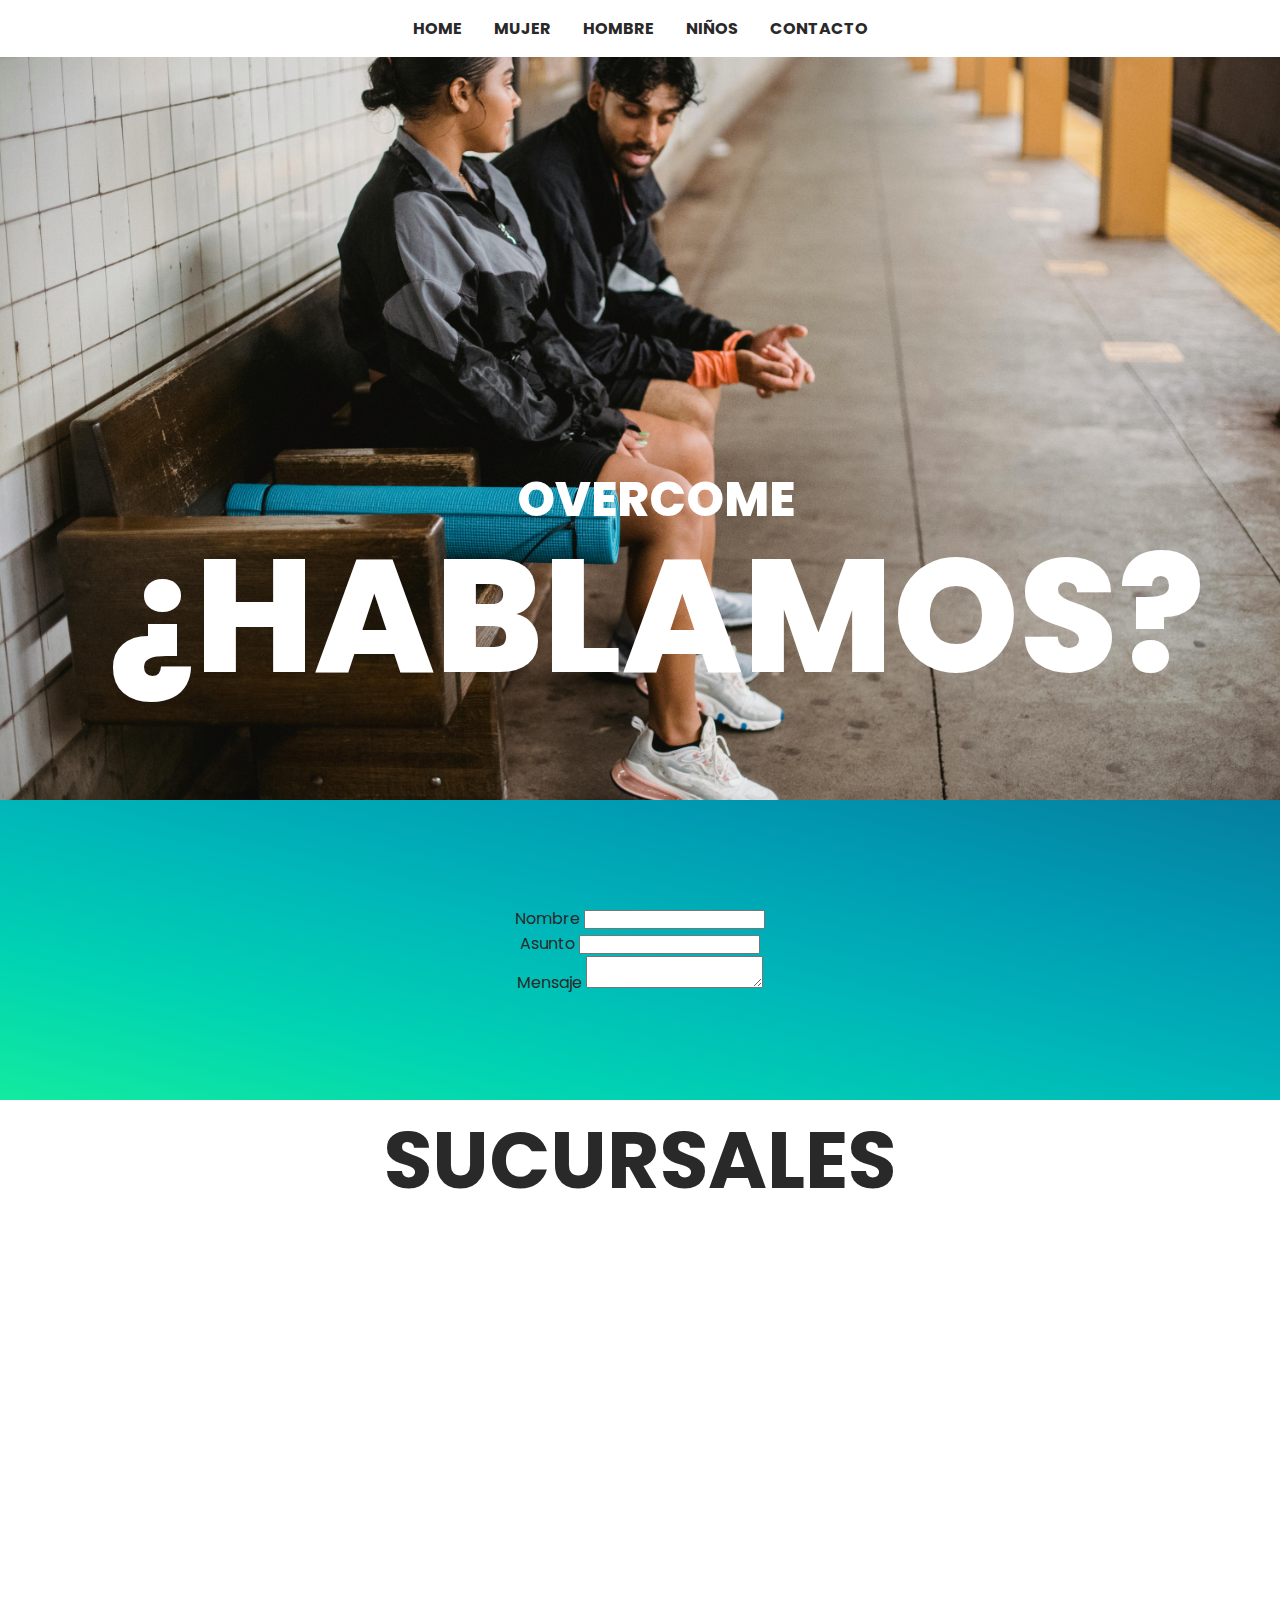
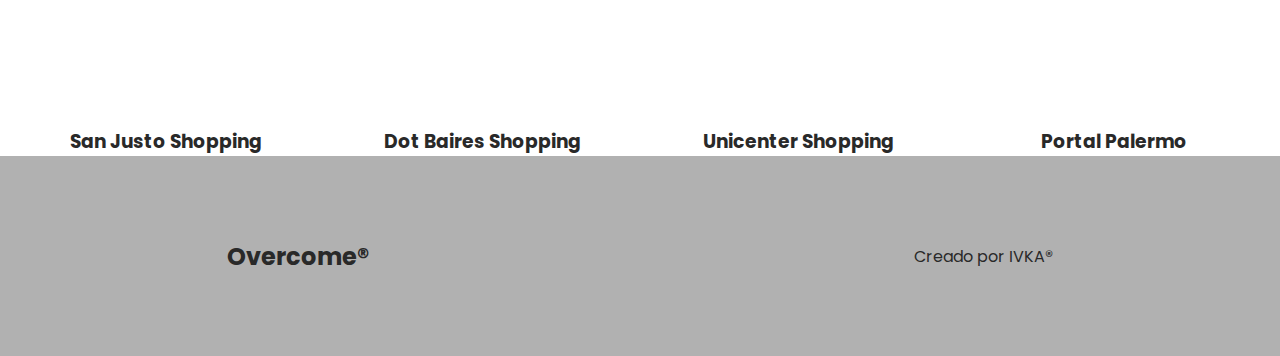
<file: pages/contacto.html>
<!DOCTYPE html>
<html lang="es">
<head>
    <meta charset="UTF-8">
    <meta name="viewport" content="width=device-width, initial-scale=1.0">
    <link rel="preconnect" href="https://fonts.googleapis.com">
    <link rel="preconnect" href="https://fonts.gstatic.com" crossorigin>
    <link href="https://fonts.googleapis.com/css2?family=Poppins:wght@400;700;800&display=swap" rel="stylesheet">
    <link rel='stylesheet' href='https://cdn-uicons.flaticon.com/2.6.0/uicons-brands/css/uicons-brands.css'>
    <link rel="stylesheet" href="../styles/styles.css">
    <title>Overcome</title>
</head>
<body class="container">

<!-- header -->
<header>
        <!-- MENU -->
        <nav class="site-nav">
            <ul class="menu">
                <li>
                    <a href="../index.html">Home</a>
                </li>

                <li>
                    <a href="./mujer.html">Mujer</a>
                </li>

                <li>
                    <a href="./hombre.html">Hombre</a>
                </li>

                <li>
                    <a href="./ninios.html">Niños</a>
                </li>

                <li>
                    <a href="./contacto.html">Contacto</a>
                </li>
            </ul>
        </nav>        
    </header>
    <main>
        <!-- PORTADA -->
        <section id="port-contacto" class="portada-pages"> 
            <div class="txt_logo">
                <h2>Overcome</h2>
            </div>
            <div class="txt_page">
                <h1>¿Hablamos?</h1>
            </div>
        
        </section>
    
        <!-- FORMULARIO DE CONTACTO -->
        <form class="form-contact" action="/submit" method="post">
            <div class="nombre">
                <label for="nombre">Nombre</label>
                <input type="text" name="nombre" id="nombre">
            </div>
            <div class="asunto">
                <label for="asunto">Asunto</label>
                <input type="text" name="asunto" id="asunto">
            </div>
            <div class="mensaje">
                <label for="mensaje">Mensaje</label>
                <textarea name="mensaje" id="mensaje"></textarea>
            </div>
        </form>

        <h2 id="suc">Sucursales</h2>
        <section class="ubi">
            <div>
                <iframe src="https://www.google.com/maps/embed?pb=!1m18!1m12!1m3!1d3280.7452190809!2d-58.558032144712556!3d-34.686379236763074!2m3!1f0!2f0!3f0!3m2!1i1024!2i768!4f13.1!3m3!1m2!1s0x95bcc7721acd11c1%3A0x2639a476211f517c!2sSan%20Justo%20Shopping!5e0!3m2!1ses-419!2sar!4v1738022086431!5m2!1ses-419!2sar" width="300" height="500" style="border:0;" allowfullscreen="" loading="lazy" referrerpolicy="no-referrer-when-downgrade"></iframe>
                <h3>San Justo Shopping</h3>
            </div>
            <div>
                <iframe src="https://www.google.com/maps/embed?pb=!1m18!1m12!1m3!1d3286.2793758975645!2d-58.490428423533196!3d-34.546481154478876!2m3!1f0!2f0!3f0!3m2!1i1024!2i768!4f13.1!3m3!1m2!1s0x95bcb6c049b27a89%3A0xb4aff81f5c83b76b!2sDot%20Baires%20Shopping!5e0!3m2!1ses-419!2sar!4v1738203165170!5m2!1ses-419!2sar" width="300" height="500" style="border:0;" allowfullscreen="" loading="lazy" referrerpolicy="no-referrer-when-downgrade"></iframe>
                <h3>Dot Baires Shopping</h3>
            </div>
            <div>
                <iframe src="https://www.google.com/maps/embed?pb=!1m18!1m12!1m3!1d52575.84715013155!2d-58.52026534684764!3d-34.553797263784205!2m3!1f0!2f0!3f0!3m2!1i1024!2i768!4f13.1!3m3!1m2!1s0x95bcb0ee292497e9%3A0xf9a611e58747f528!2sUnicenter%20Shopping!5e0!3m2!1ses-419!2sar!4v1738203303194!5m2!1ses-419!2sar" width="300" height="500" style="border:0;" allowfullscreen="" loading="lazy" referrerpolicy="no-referrer-when-downgrade"></iframe>
                <h3>Unicenter Shopping</h3>
            </div>
            <div>
                <iframe src="https://www.google.com/maps/embed?pb=!1m18!1m12!1m3!1d52575.84715013155!2d-58.52026534684764!3d-34.553797263784205!2m3!1f0!2f0!3f0!3m2!1i1024!2i768!4f13.1!3m3!1m2!1s0x95bcb5997d130b97%3A0x44eb1b0e4cb1d691!2sPortal%20Palermo!5e0!3m2!1ses-419!2sar!4v1738203347294!5m2!1ses-419!2sar" width="300" height="500" style="border:0;" allowfullscreen="" loading="lazy" referrerpolicy="no-referrer-when-downgrade"></iframe>
                <h3>Portal Palermo</h3>
            </div>
        
        </section>
    </main>
    <!-- FOOTER -->
    <footer>
        <div>
            <h2>Overcome®</h2>
        </div>
        <div>
            <a href="https://www.facebook.com/"><i class="fi fi-brands-facebook"></i></a>
            <a href="https://www.instagram.com/"><i class="fi fi-brands-instagram"></i></a>
            <a href="https://x.com/"><i class="fi fi-brands-twitter-alt-circle"></i></a>
        </div>
        <div>
            <p>Creado por IVKA®</p>
        </div>
        
    </footer>
   
</body>
</html>
</file>
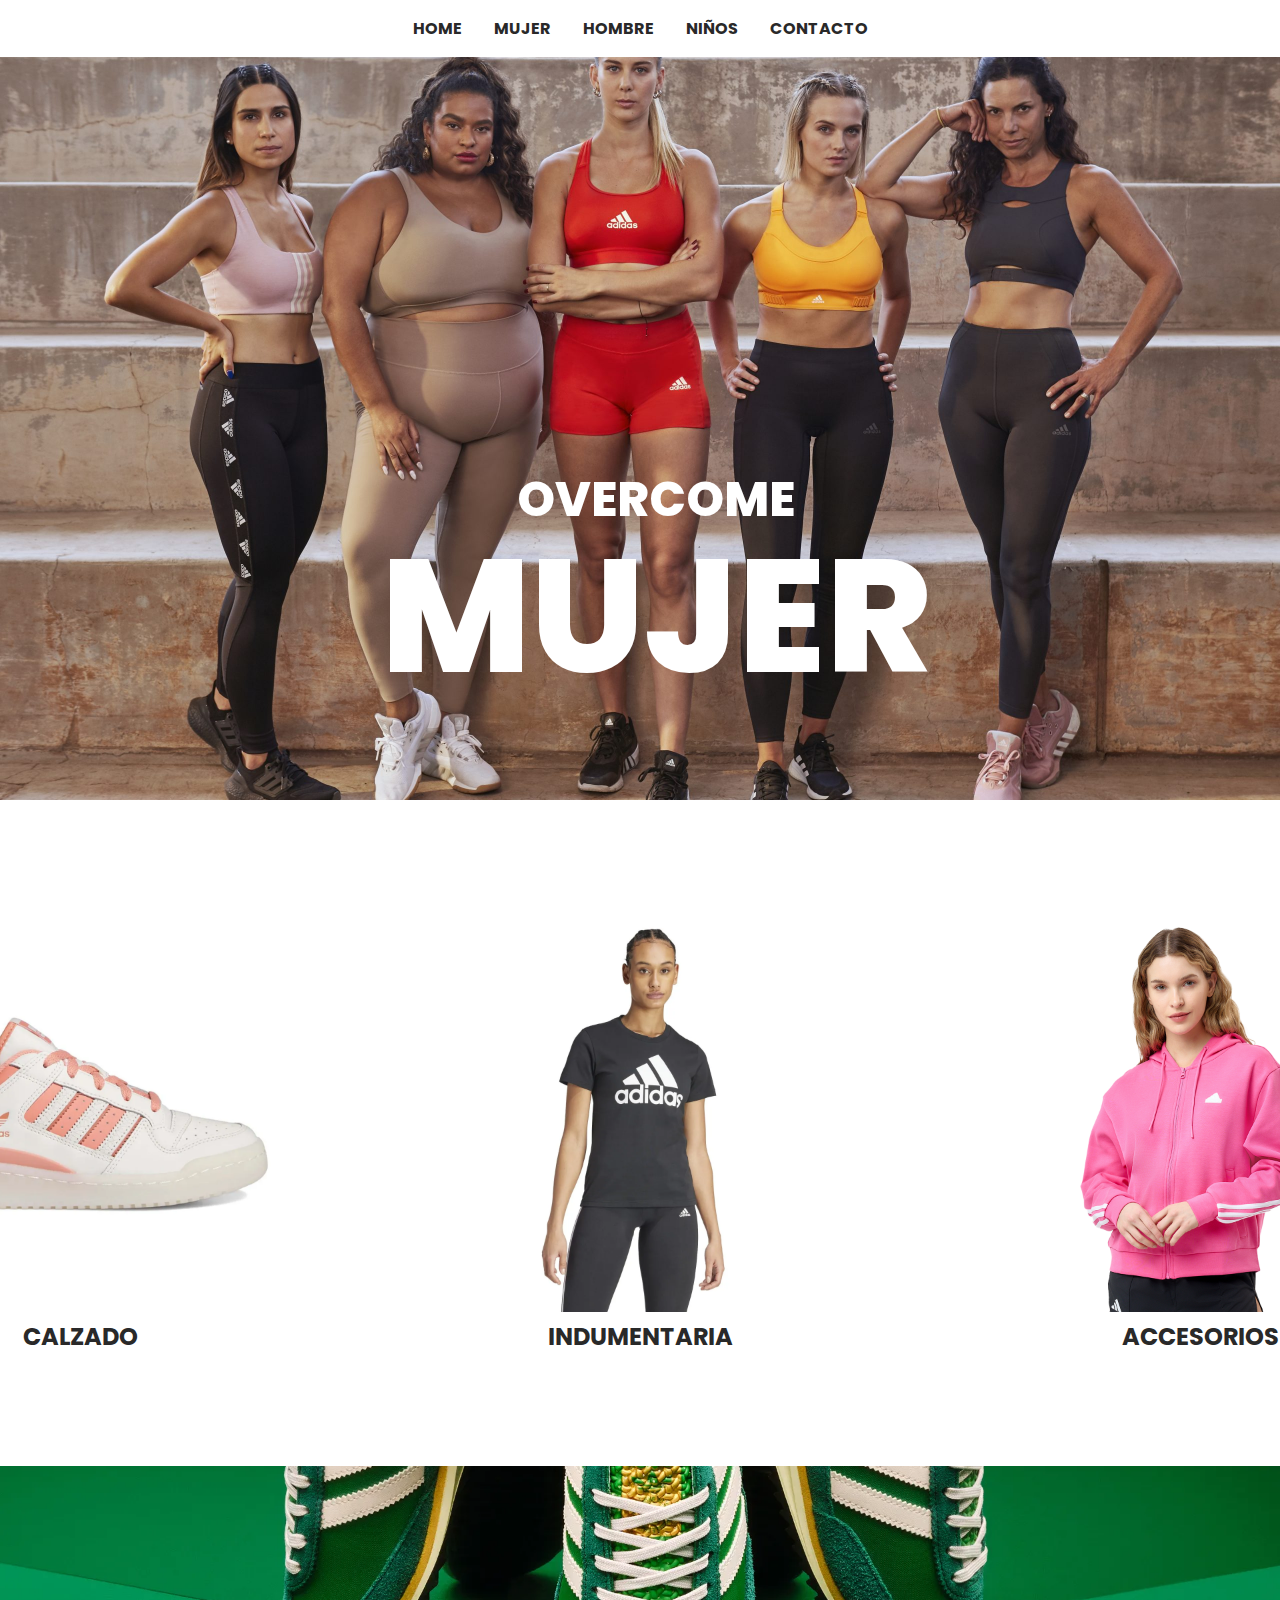
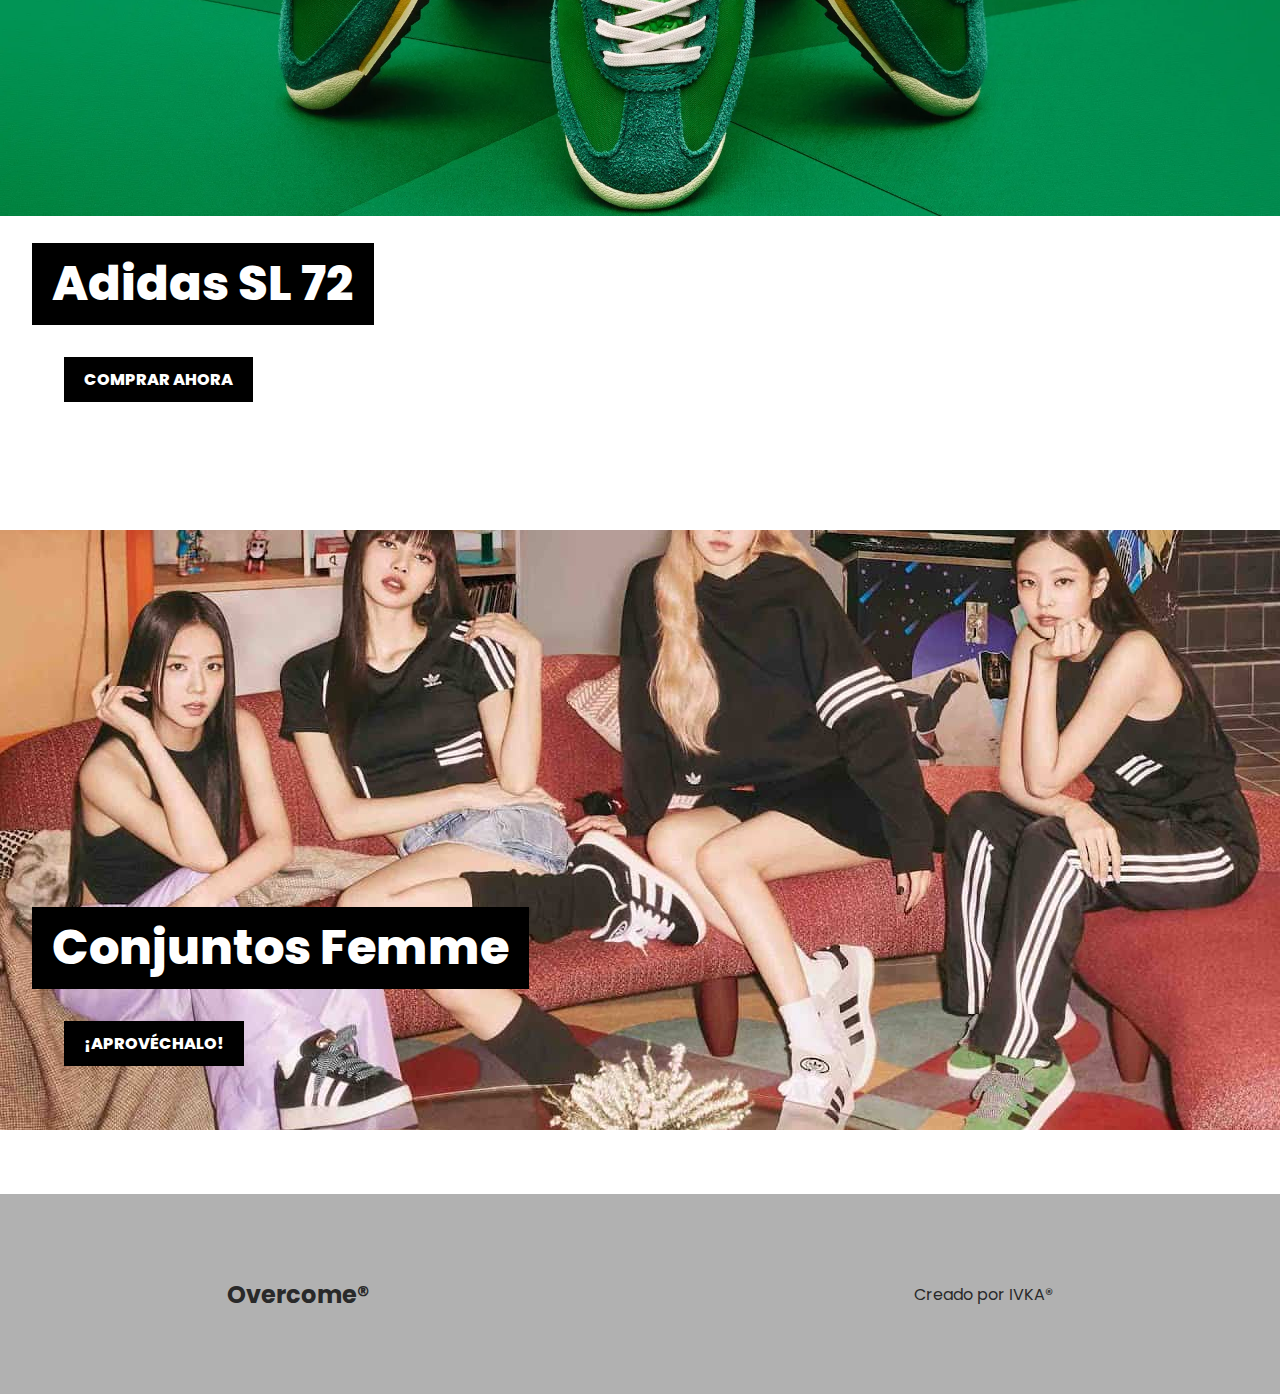
<file: pages/mujer.html>
<!DOCTYPE html>
<html lang="es">
<head>
    <meta charset="UTF-8">
    <meta name="viewport" content="width=device-width, initial-scale=1.0">
    <link rel="preconnect" href="https://fonts.googleapis.com">
    <link rel="preconnect" href="https://fonts.gstatic.com" crossorigin>
    <link href="https://fonts.googleapis.com/css2?family=Poppins:wght@400;700;800&display=swap" rel="stylesheet">
    <link href="https://fonts.googleapis.com/css2?family=Oooh+Baby&display=swap" rel="stylesheet">
    <link rel='stylesheet' href='https://cdn-uicons.flaticon.com/2.6.0/uicons-brands/css/uicons-brands.css'>
    <link rel="stylesheet" href="../styles/styles.css">
    <title>MUJER | Overcome</title>
</head>
<body>
    <header>

        <!--MENU-->
        <nav class="site-nav">
            <ul class="menu">
                <li>
                    <a href="../index.html">Home</a>
                </li>

                <li>
                    <a href="./mujer.html">Mujer</a>
                </li>

                <li>
                    <a href="./hombre.html">Hombre</a>
                </li>

                <li>
                    <a href="./ninios.html">Niños</a>
                </li>

                <li>
                    <a href="./contacto.html">Contacto</a>
                </li>
            </ul>
        </nav>

       
    </header>
    <main>
        <section id="port-mujer" class="portada-pages"> 
            <div class="txt_logo">
                <h2>Overcome</h2>
            </div>
            <div class="txt_page">
                <h1>Mujer</h1>
            </div>
        
        </section>

        <!-- GALERIA POR PERSONA -->
        <section class="galeria">
            <article class="galeria-hijos">
                <a href="#">
                <img src="../assets/mujer/calzado_muejer.webp" alt="">
                <h2>Calzado</h2>
            </a>
            </article>
            <article class="galeria-hijos">
                <a href="#">
                <img src="../assets/mujer/Indumentaria_M.webp" alt="">
                <h2>Indumentaria</h2>
                </a>
            </article>
            <article class="galeria-hijos">
                <a href="#">
                <img src="../assets/mujer/accesorios_mujer.jpg" alt="">
                <h2>Accesorios</h2>
                </a>
            </article>
        </section>

        <!--PRODUCTO DESTACADO-->
        <section id="prodest-mujer" class="prod_dest">
            <h2>Adidas SL 72</h2>
            <div class="boton">
                <a href="#">COMPRAR AHORA</a>
            </div>
        </section>

        <!--PRODUCTO EN PROMOCIÓN-->
        <section id="promo-mujer" class="promo">
            <h2>Conjuntos Femme</h2>
            <div class="boton">
                <a href="#">¡APROVÉCHALO!</a>
            </div>
        </section>
    
    </main>
    <!-- FOOTER -->
    <footer>
        <div>
            <h2>Overcome®</h2>
        </div>
        <div>
            <a href="https://www.facebook.com/"><i class="fi fi-brands-facebook"></i></a>
            <a href="https://www.instagram.com/"><i class="fi fi-brands-instagram"></i></a>
            <a href="https://x.com/"><i class="fi fi-brands-twitter-alt-circle"></i></a>
        </div>
        <div>
            <p>Creado por IVKA®</p>
        </div>
        
    </footer>
</body>
</html>
</file>
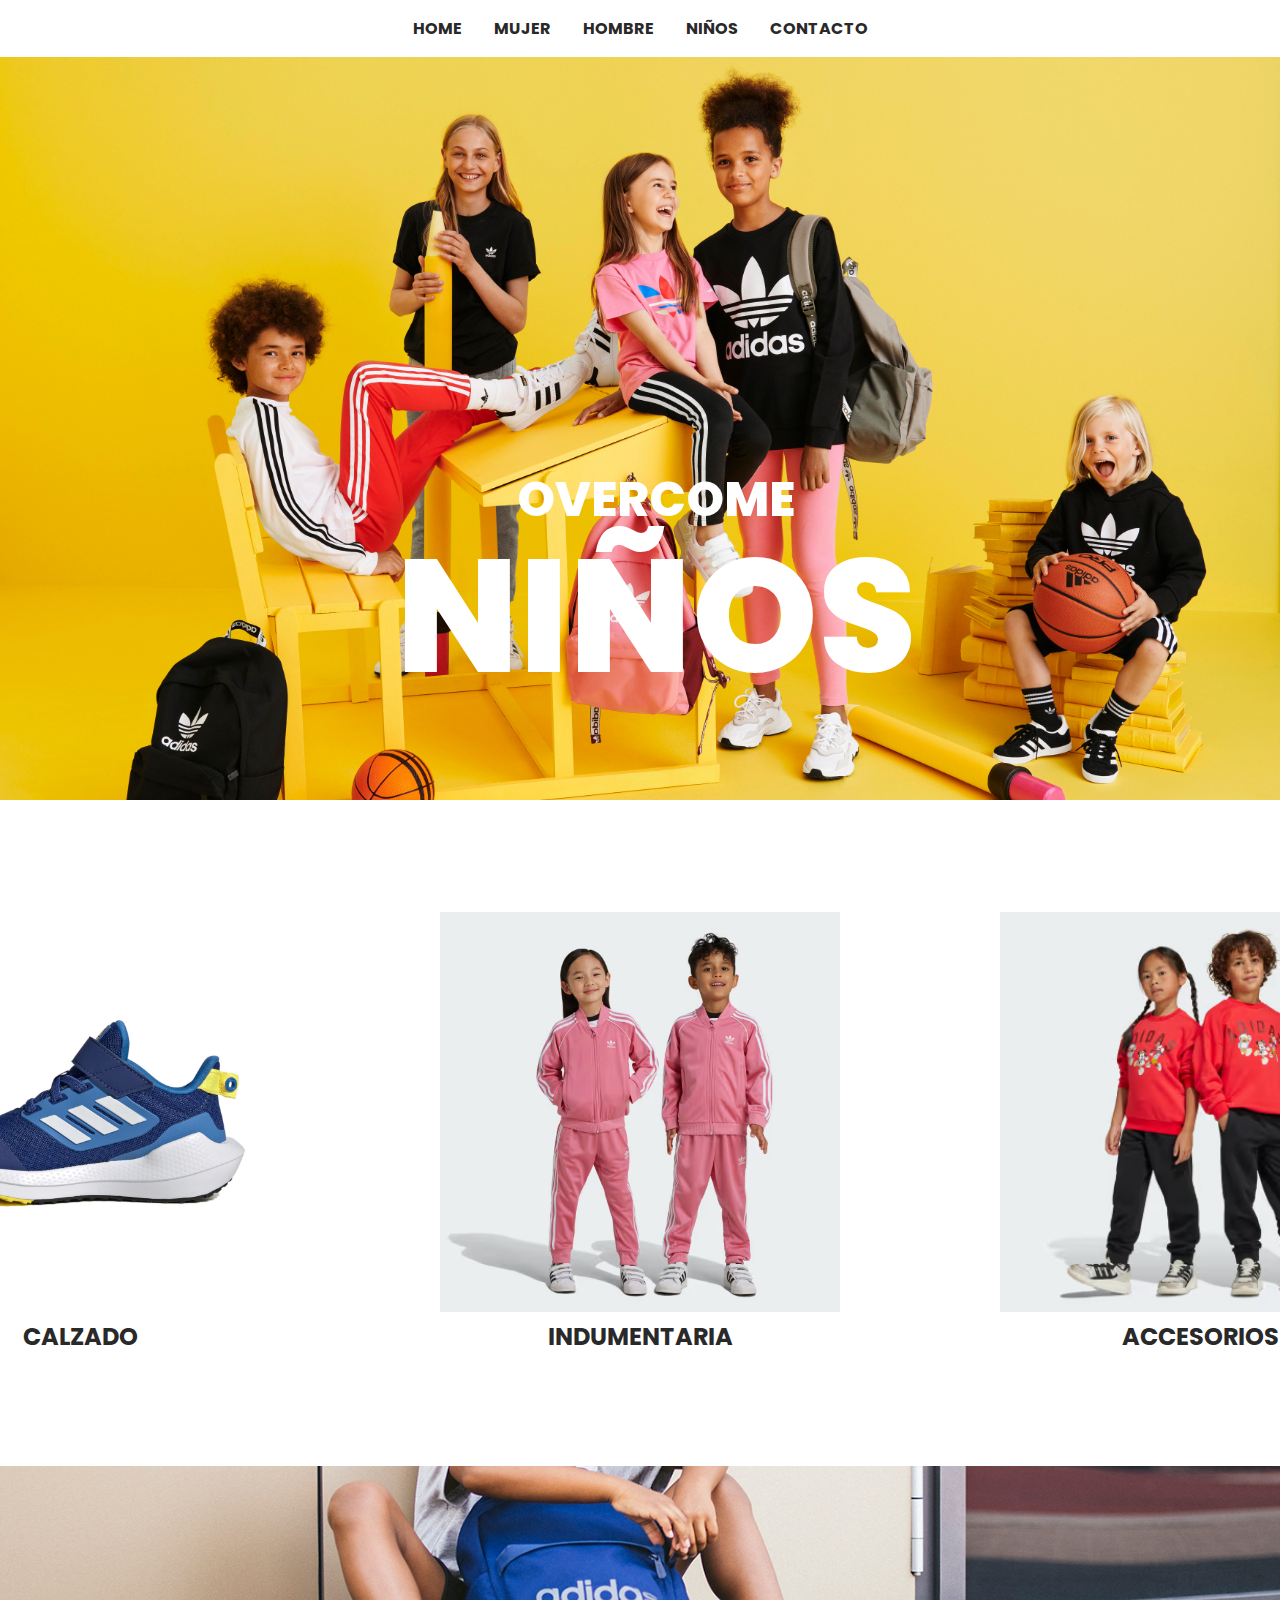
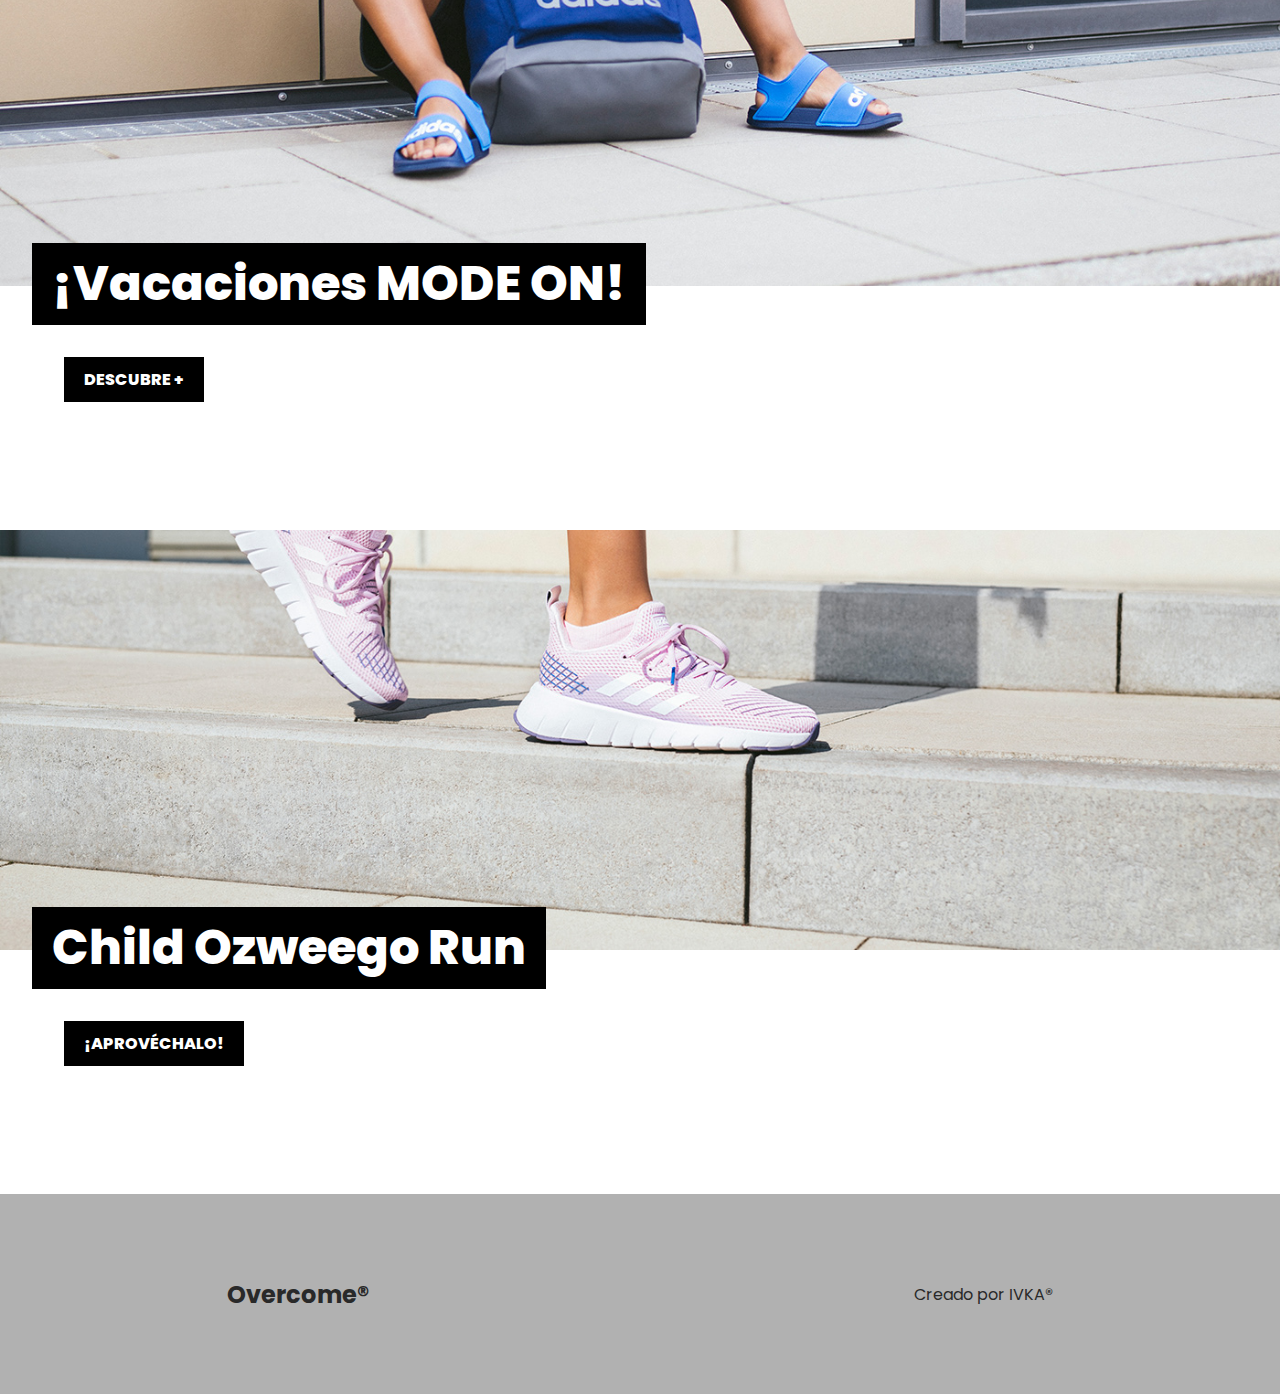
<file: pages/ninios.html>
<!DOCTYPE html>
<html lang="es">
<head>
    <meta charset="UTF-8">
    <meta name="viewport" content="width=device-width, initial-scale=1.0">
    <link rel="preconnect" href="https://fonts.googleapis.com">
    <link rel="preconnect" href="https://fonts.gstatic.com" crossorigin>
    <link href="https://fonts.googleapis.com/css2?family=Poppins:wght@400;700;800&display=swap" rel="stylesheet">
    <link rel='stylesheet' href='https://cdn-uicons.flaticon.com/2.6.0/uicons-brands/css/uicons-brands.css'>
    <link rel="stylesheet" href="../styles/styles.css">
    <title>Niños | Overcome</title>
</head>
<body>
    <header>

        <!--MENU-->
        <nav class="site-nav">
            <ul class="menu">
                <li>
                    <a href="../index.html">Home</a>
                </li>

                <li>
                    <a href="./mujer.html">Mujer</a>
                </li>

                <li>
                    <a href="./hombre.html">Hombre</a>
                </li>

                <li>
                    <a href="./ninios.html">Niños</a>
                </li>

                <li>
                    <a href="./contacto.html">Contacto</a>
                </li>
            </ul>
        </nav>
    </header>
    <main>
        <!-- PORTADA -->
        <section id="port-ninios" class="portada-pages"> 
            <div class="txt_logo">
                <h2>Overcome</h2>
            </div>
            <div class="txt_page">
                <h1>NIÑOS</h1>
            </div>
        
        </section>

        <!--GALERIA POR PERSONA-->
        <section class="galeria">
            <article class="galeria-hijos">
                <a href="#">
                <img src="../assets/ninios/calzado_niño.png" alt="">
                <h2>Calzado</h2>
            </a>
        </article>
            <article class="galeria-hijos">
                <a href="#">
                <img src="../assets/ninios/indumentaria_N.webp" alt="">
                <h2>Indumentaria</h2>
                </a>
            </article>
            <article class="galeria-hijos">
                <a href="#">
                <img src="../assets/ninios/accesorios_ninios.avif" alt="">
                <h2>Accesorios</h2>
                </a>
            </article>
        </section>

        <!--PRODUCTO DESTACADO-->
        <section id="prodest-ninios" class="prod_dest">
            <h2>¡Vacaciones MODE ON!</h2>
            <div class="boton">
                <a href="#">DESCUBRE +</a>
            </div>
        
        </section>

        <!--PRODUCTO EN PROMOCIÓN-->
        <section id="promo-ninios" class="promo">
            <h2>Child Ozweego Run</h2>
            <div class="boton">
                <a href="#">¡APROVÉCHALO!</a>
            </div>
        </section>
    </main>
    <!-- FOOTER -->
    <footer>
        <div>
            <h2>Overcome®</h2>
        </div>
        <div>
            <a href="https://www.facebook.com/"><i class="fi fi-brands-facebook"></i></a>
            <a href="https://www.instagram.com/"><i class="fi fi-brands-instagram"></i></a>
            <a href="https://x.com/"><i class="fi fi-brands-twitter-alt-circle"></i></a>
        </div>
        <div>
            <p>Creado por IVKA®</p>
        </div>
        
    </footer>
</body>
</html>
</file>
<file: styles/styles.css>
/*Reset de CSS*/
*{
    margin: 0;
    padding: 0;
    box-sizing: border-box;
  }
html{
    font-family: "Poppins", serif;
    font-weight: 400;
    font-style: normal;
    color: #292929;
}
h1{
    font-family: "Poppins", serif;
    font-weight: 800;
    font-style: normal;
    text-transform: uppercase;
}
h2{
    font-family: "Poppins", serif;
    font-weight: 700;
    font-style: normal;
}
a:visited{
    color:#292929
}
a{
    text-decoration: none;
    color: #292929;
}

/* BOTON */
.boton {
    padding: 10px 20px;
    margin: 2rem;
    background-color: black;
    cursor: pointer;
  }
  
  .boton:hover {
    background-color: #535353;
    transition: all 0.3s ease 0s;
    transform: scale(1.1);

  }
  
  .boton:active {
    background-color: #ffffff;
  }
  .boton a:active{
    color: black;
  }
  .boton a{
    color: white;
    font-weight: 800;
  }


/* NAV MENU */

.site-nav{
    position: fixed;
    background-color: white;
    width: 100%;
}

.menu{
    display: flex;
    margin: 1rem 0;
    justify-content: center;
    list-style-type: none;
    text-transform: uppercase;
    font-weight: 700;
}

.menu li{
    margin: 0 1rem;
}

/* PORTADA */
.portada-index{
    display: flex;
    flex-direction: column;
    width: 100%;
    height: 800px;
    color: white;
    background-image: url(../assets/index/port_index.jpg);
    background-repeat: no-repeat;
    background-size: 100%;
    background-position: center -300px;
    align-items:flex-start;
    justify-content: center;
    padding-left: 2rem;
}

.portada-index h1{
    font-size: 8rem;

}
.portada-index h2{
    font-size: 3rem;
    font-weight: 00;
    text-transform: uppercase;
}

/* GALERIA POR PERSONA */
.galeria{
    display: flex;
    justify-content: center;
    margin: 2rem;
    text-align: center;
    
}
.galeria img{
    width: 400px;
}
.galeria h2{
    font-weight: 700;
    text-transform: uppercase;
}
.galeria article{
    margin: 5rem;
}

.galeria-hijos:hover{
    transition: all 0.3s ease 0s;
    transform: scale(1.1);
}

/* PORTADAS */
.portada-pages{
    display: flex;
    flex-direction: column;
    width: 100%;
    height: 800px;
    color: white;
    justify-content: end;
    align-items: center;
    padding-left: 2rem;
}

.portada-pages h2{
    position: relative;
    top: 40px;
    font-size: 3rem;
    text-transform: uppercase;
    font-weight: 800;
}

.portada-pages h1{
    font-size: 10rem;
}
.txt_page{
    margin-bottom: 4rem;
}

/* PORTADA MUJER */
#port-mujer{
    background-image: url(../assets/mujer/port_mujer.webp);
    background-repeat: no-repeat;
    background-size: 100%;
    background-position: center 0px;
}

/* PORTADA HOMBRE */
#port-hombre{
    background-image: url(../assets/hombre/port_hombre.jpg);
    background-repeat: no-repeat;
    background-size: 100%;
    background-position: center 0px;
}

/* PORTADA NIÑOS */
#port-ninios{
    background-image: url(../assets/ninios/port_niños.jpg);
    background-repeat: no-repeat;
    background-size: 100%;
    background-position: center 0px;
}

/* PRODUCTO DESTACADO */
.prod_dest{
    display: flex;
    flex-direction: column;
    width: 100%;
    height: 600px;
    background-size: 100%;
    background-repeat: no-repeat;
    color: white;
    align-items:flex-start;
    justify-content: end;
    padding: 2rem 2rem;
    margin-bottom: 4rem;
}
.prod_dest h2{
    font-size: 3rem;
    font-weight: 800;
    background-color: black;
    padding: 5px 20px;
}

/* PRODUCTO DESTACADO INDEX */
#prodest-index{
    background-image: url(../assets/index/destacado_index.jpg);
    background-position: center -300px;
}
/* PRODUCTO DESTACADO MUJER */
#prodest-mujer{
    background-image: url(../assets/mujer/prod_dest_mujer.jpg);
    background-position: center -400px;
}
/* PRODUCTO DESTACADO HOMBRE */
#prodest-hombre{
    background-image: url(../assets/hombre/prod_dest_hombre.webp);
    background-position: center -300px;
}
/* PRODUCTO DESTACADO NIÑOS */
#prodest-ninios{
    background-image: url(../assets/ninios/prod_dest_ninios.jpg);
    background-position: center -300px;
}


/* PRODUCTO EN PROMOCIÓN */
.promo{
    display: flex;
    flex-direction: column;
    width: 100%;
    height: 600px;
    color: white;
    background-repeat: no-repeat;
    background-size: 100%;
    align-items:flex-start;
    justify-content: end;
    padding: 2rem 2rem;
    margin-bottom: 4rem;
}
.promo h2{
    font-size: 3rem;
    font-weight: 800;
    background-color: black;
    padding: 5px 20px;
}

/* PRODUCTO PROMOCIÓN INDEX */
#promo-index{
    background-image: url(../assets/index/promo.webp);
    background-position: center -300px;
}
/* PRODUCTO PROMOCIÓN MUJER */
#promo-mujer{
    background-image: url(../assets/mujer/promo_mujer.jpeg);
    background-position: center -100px;
}
/* PRODUCTO PROMOCIÓN HOMBRE */
#promo-hombre{
    background-image: url(../assets/hombre/promo_hombre.png);
    background-position: center -500px;
}
/* PRODUCTO PROMOCIÓN NIÑOS */
#promo-ninios{
    background-image: url(../assets/ninios/promo2_ninios.jpg);
    background-position: center -300px;
}


/* PORTADA CONTACTO */
#port-contacto{
    background-image: url(../assets/contacto/port_contacto.jpeg);
    background-repeat: no-repeat;
    background-size: 100%;
    background-position: center 0px;
}
/* UBICACIÓN DE SUCURSALES */
#suc{
    text-align: center;
    font-size: 5rem;
    text-transform: uppercase;
}

.ubi{
    display: flex;
    text-align: center;
    justify-content: space-evenly;
}

.ubi div iframe{
    border-radius: 10px;
} 


/* FORMULARIO DE CONTACTO */
.form-contact{
    display: flex;
    flex-direction: column;
    width: 100%;
    height: 300px;
    background-image: linear-gradient(to left bottom, #057e9e, #009ab2, #00b6b9, #00d2b3, #12eb9f);
    justify-content: center;
    align-items: center;
}


footer{
    display: flex;
    height: 200px;
    background-color: #b1b1b1;
    justify-content: space-evenly;
    align-items: center;
}

footer div i{
    margin: 15px;
}
</file>
